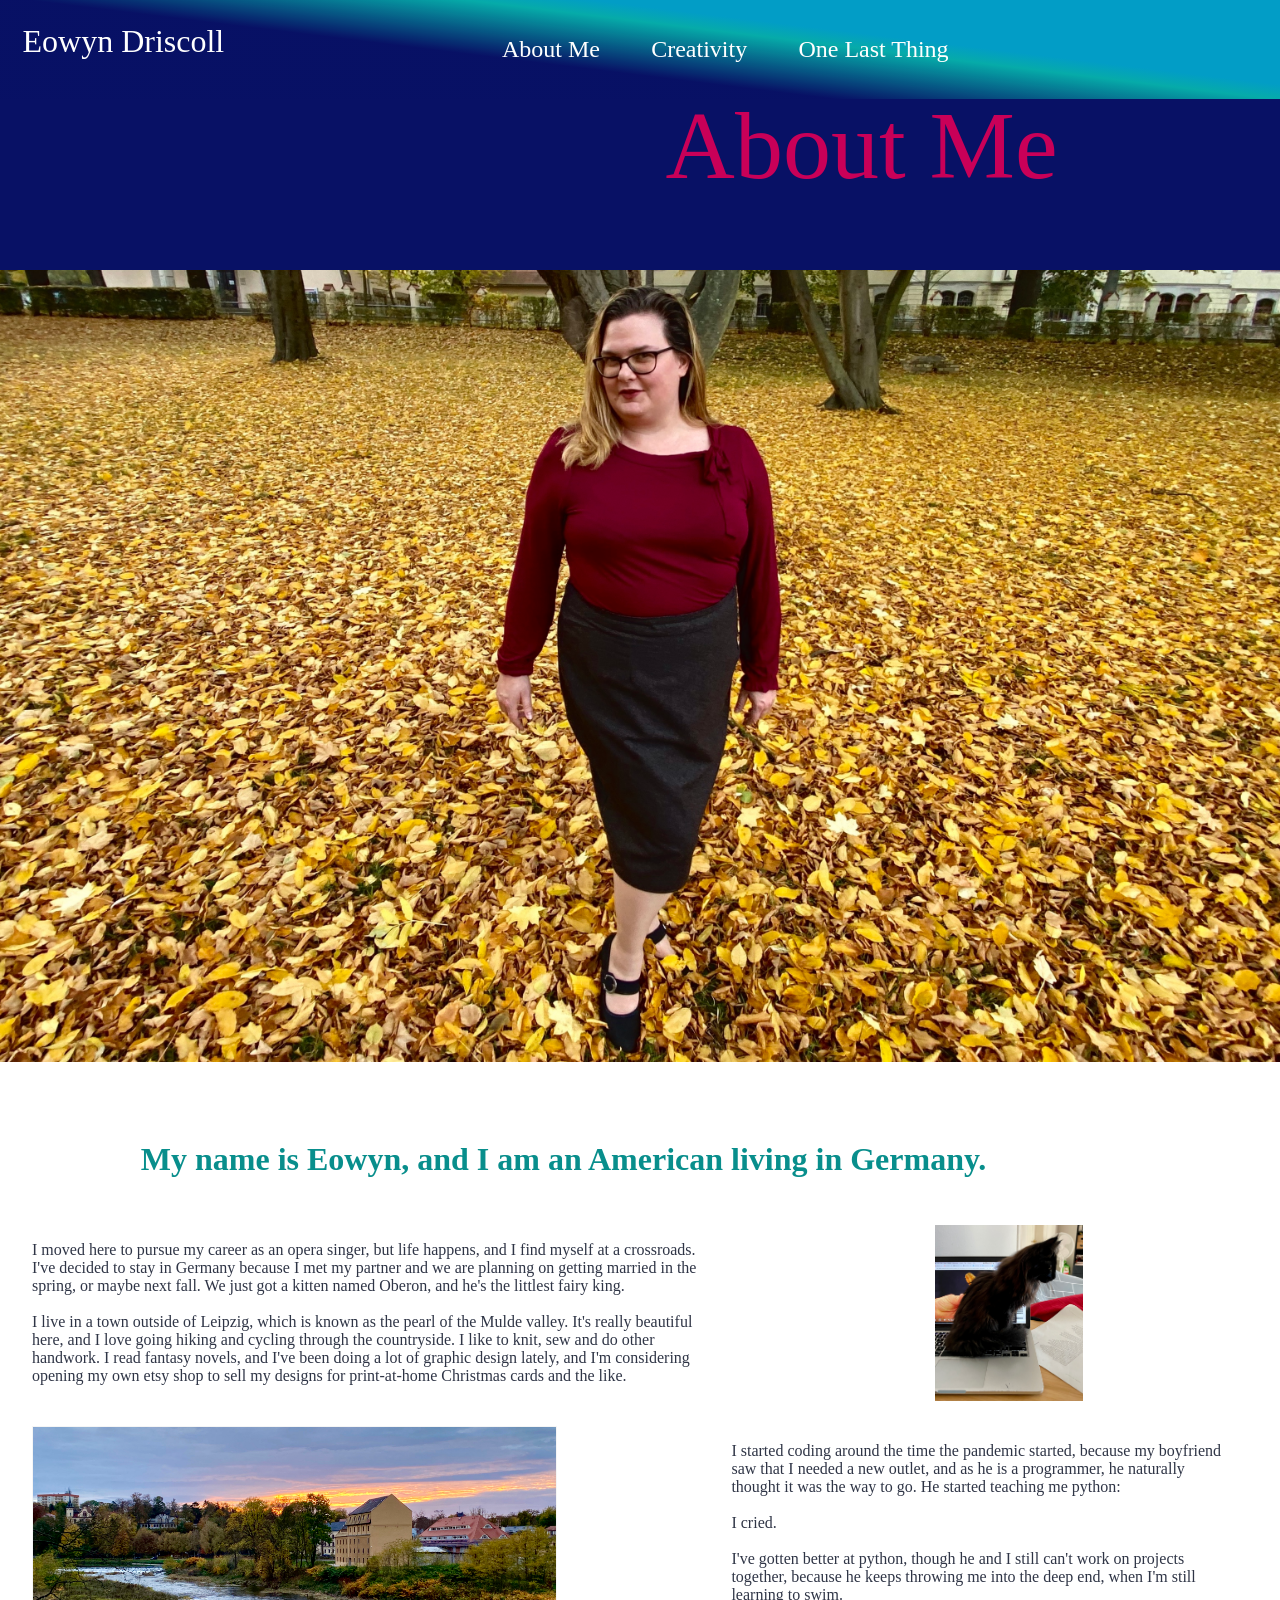
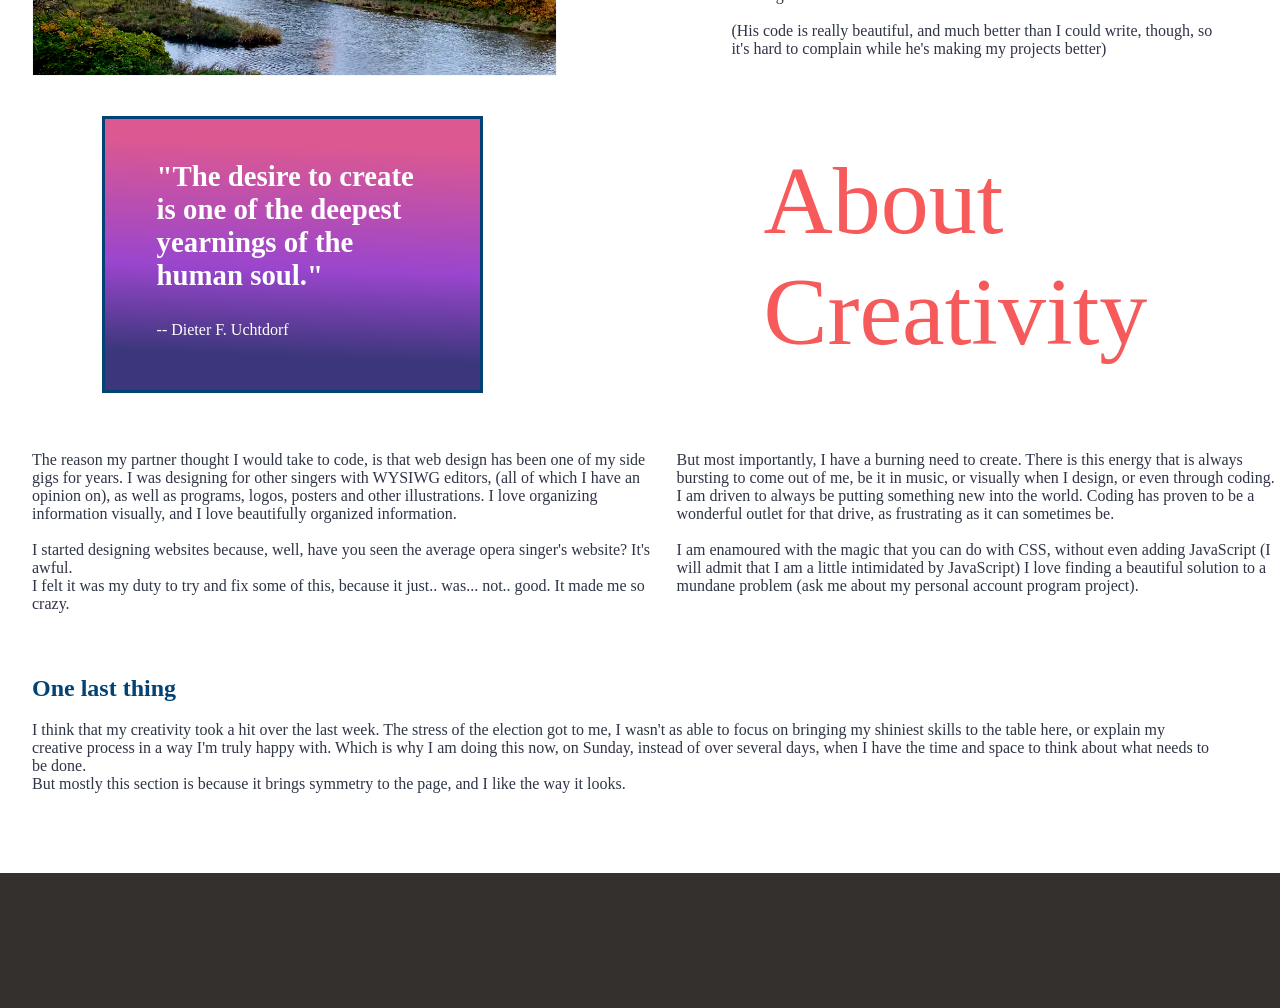
<file: index.html>
<!DOCTYPE html>
<html>
  <head>
    <title>My blog</title>
    <meta charset="UTF-8" />
    <link rel="stylesheet" href="styles.css" />
  </head>

  <body>
    <header>
      <div id="MainLogo">Eowyn Driscoll</div>
      <nav id=nav class="NavOptions">
          <div class="NavOptions"><a href="#about">About Me</a></div>
          <div class="NavOptions"><a href="#create">Creativity</a></div>
          <div class="NavOptions"><a href="#last">One Last Thing</a></div>
      </nav>
    </header>
      <div class="sectionwrapper" id="openingsection">
            <a class=Title id="about"> About Me</a>
      </div>
        <div class="row1" id="heroimage">
        </div>
          <h1 class="row1">
                My name is Eowyn, and I am an American living in Germany.
            </h1>
       <main id="main">
        <p class="textonleft row2">I moved here to pursue my career as an opera singer, but life happens, and I find myself at a crossroads.
        I've decided to stay in Germany because I met my partner and we are planning on getting married in the spring, or maybe next fall.
        We just got a kitten named Oberon, and he's the littlest fairy king.
        <br><br>I live in a town outside of Leipzig, which is known as the pearl of the Mulde valley.
        It's really beautiful here, and I love going hiking and cycling through the countryside. I like to knit, sew and do other handwork.
            I read fantasy novels, and I've been doing a lot of graphic design lately,
          and I'm considering opening my own etsy shop to sell my designs for print-at-home Christmas cards and the like. </p>
        <div class="row2 oberonphoto"> </div>
        <p class="textonright row3">
        I started coding around the time the pandemic started, because my boyfriend saw that I needed a new outlet,
        and as he is a programmer, he naturally thought it was the way to go. He started teaching me python:<br><br>
        I cried.
        <br><br>
        I've gotten better at python, though he and I still can't work on projects together, because he keeps throwing me into the deep end,
        when I'm still learning to swim. <br><br>(His code is really beautiful, and much better than I could write, though, so it's hard to complain while he's making my projects better)</p>
         <div class="row3 muldevalley" id="create"> </div>
      <figure class="leftpullquote row4">
        <h3>"The desire to create is one of the deepest yearnings of the human soul."</h3>
        <span>-- Dieter F. Uchtdorf</span>
        </figure>

              <div class="row4 textonright titleright"> About Creativity</div>

       <p class="row5left">The reason my partner thought I would take to code, is that web design
      has been one of my side gigs for years. I was designing for other singers with WYSIWG editors,
      (all of which I have an opinion on), as well as programs, logos, posters and other illustrations.
         I love organizing information visually, and I love beautifully organized information.<br>
      <br>I started designing websites because, well, have you seen the average opera singer's website? It's awful.
   <br> I felt it was my duty to try and fix some of this, because it just.. was... not.. good. It made me so crazy.</p>
      <p class="row5right">
        But most importantly, I have a burning need to create. There is this energy that is always bursting to come out of me,
        be it in music, or visually when I design, or even through coding. I am driven to always be putting something new
        into the world. Coding has proven to be a wonderful outlet for that drive, as frustrating as it can sometimes be.<br>
         <br>I am enamoured with the magic that you can do with CSS, without even adding JavaScript (I will admit that I am a little intimidated by JavaScript)
        I love finding a beautiful solution to a mundane problem (ask me about my personal account program project).</p>
      <div class="row6">
          <h2 id="last">One last thing</h2>
          <p>I think that my creativity took a hit over the last week. The stress of the election got to me,
          I wasn't as able to focus on bringing my shiniest skills to the table here, or explain my creative process in a way I'm truly happy with.
          Which is why I am doing this now, on Sunday, instead of over several days, when I have the time and space to think about what needs to be done.
          <br> But mostly this section is because it brings symmetry to the page, and I like the way it looks.
          </p>
      </div>
    </main>
  <footer id="footer"> </footer>
  </body>
</html>
</file>
<file: styles.css>
a {
      color: white;
      transition: 0.3s;
      padding-left: 2vw;
      text-decoration: none;
    }
     a:visited {
      color: white;
      transition: 0.3s;
      padding-left: 2vw;
      text-decoration: none;
    }

        a:hover {
    color: rgba(242, 243, 243, 0.89);
    transition: 0.3s;
    }


    h1 {
      font-family: didot;
      color: #088e8c;
      margin-left: 5vw;
      margin-right: 5vw;
      margin-top: -3vw;
    }

    h2 {
    font-family: didot;
    color: rgba(2, 66, 116, 1);
    }

    h3 {
      font-family: didot;
      color: white;
      font-size: 1.8em;
    }


    body {
      font-family: Verdana;
      color: rgba(47, 53, 70, 1);
      font-size: 1em;
      margin: 0;
    }


    header {
      display:flex;
      width: 100%;
      height: 11vh;
      top: 0;
      bottom: 1vh;
      position: fixed;
      grid-row: 1;
      grid-column: 0/-1;
      background: rgb(2,157,198);
      background: linear-gradient(187deg, rgba(2,157,198,1) 33%, rgba(6,171,169,1) 39%, rgba(8,17,101,0.5718662464985995) 60%);

    }

    #MainLogo {
      height: 95%;
      padding: 1.5vh;
      margin: 1vh;
      padding-right: 15vw;
      font-size: 2em;
      color: white;
      justify-self: left;
      grid-column: 1 / span 2;
      font-family: Didot;
    }

    #nav {
       display: flex;
      font-family: Chancery;
      align-self: center;
      font-size: 1.5em;
      justify-content: flex-end;
    }

     .NavOptions {
      color: white;
      padding-left: 2vw;
    }

   .Title {
      margin-left: 50%;
      font-size: 6em;
      font-family: didot;
      color: #c90058;
      transition: .4s;
    }

   .Title:hover {
  color: rgba(246, 90, 90, 1);
  transition: .4s;
}


    .sectionwrapper{
    background-color: #081165;
    padding-top: 10vh;
    }

  #openingsection {
  height: 20vh;
  width: 100%;
    }

    #heroimage{
        background-image: url("BlogPortrait.jpg");
        background-size: cover;
        background-repeat: no-repeat;
        background-position: top;
        background-position-x: center;
        height: 75vh;
    }

    #main {
    display: grid;
    grid-template-columns: 1fr 1fr 1fr 1fr 1fr 1fr 1fr;
    grid-gap: 2vw;

    }

.textonleft {
    grid-column: 1/ span 4;
}

    .oberonphoto {
    grid-column: 5 / span 3;
    background-image: url("OberonBlog.jpg");
    background-size: contain;
    background-repeat: no-repeat;
    background-position: center;
    height: 100%;
    }

    .muldevalley {
    grid-column: 1 / span 3;
    background-image: url("GrmBlog2.jpg");
    background-size: cover;
    background-repeat: no-repeat;
    background-position: center;
    height: 100%;
    width: 100%;
    margin-left: 2.5vw;
        border-style: solid;
    border-width: 1px;
    border-color: whitesmoke;
    }

.leftpullquote {
    grid-column: 1/ span 3;
    margin-left: 8vw;
    background: rgb(201,0,88);
    background: linear-gradient(182deg, rgba(201,0,88,0.6558998599439776) 11%, rgba(121,10,189,0.7567401960784313) 55%, rgba(29,24,103,0.865983893557423) 86%);
    padding: 4vw;
    padding-top: 1vw;
    color: white;
    border-style: solid;
    border-weight: 1em;
    border-color: rgba(2, 66, 116, 1);
}

.titleright {
    grid-column: 4/ span 3;
    margin-left: 2.5vw;
    padding-top: 3.5vw;
    font-size: 6em;
  font-family: didot;
  color: rgba(246, 90, 90, 1);
    transition: .4s;
}

.titleright:hover{
  color: #c90058;
  transition: .4s;
}


.textonright {
    grid-column: 5/ span 3;
}

.fullspantext {
    grid-column: 1/span 7;
    margin: 10vw;
}

.row1{
padding-left: 6vw;
padding-right: 11vw;
padding-top: 13vh;
}

.row2{grid-row: 2;
margin-left: 2.5vw;
}

.whitebackground {
background-color: white;
padding: 2vw;
}

.row3{ grid-row: 3;
 margin-right: 2.5vw;}

.row4{ grid-row: 4; }

.row5left {
grid-row: 5;
grid-column: 1/span 4;
margin-left: 2.5vw;
margin-right: 4vw;
}

.row5right{
grid-row: 5;
grid-column: 4/span 5;
margin-left: 10vw;
}


.row6{
grid-row: 6;
grid-column: 1 / span 8;
margin-left: 2.5vw;
margin-right: 5vw;
padding-bottom: 5vw;
}

#footer{
background-color:#34302d;
height: 15vh;

}
</file>
